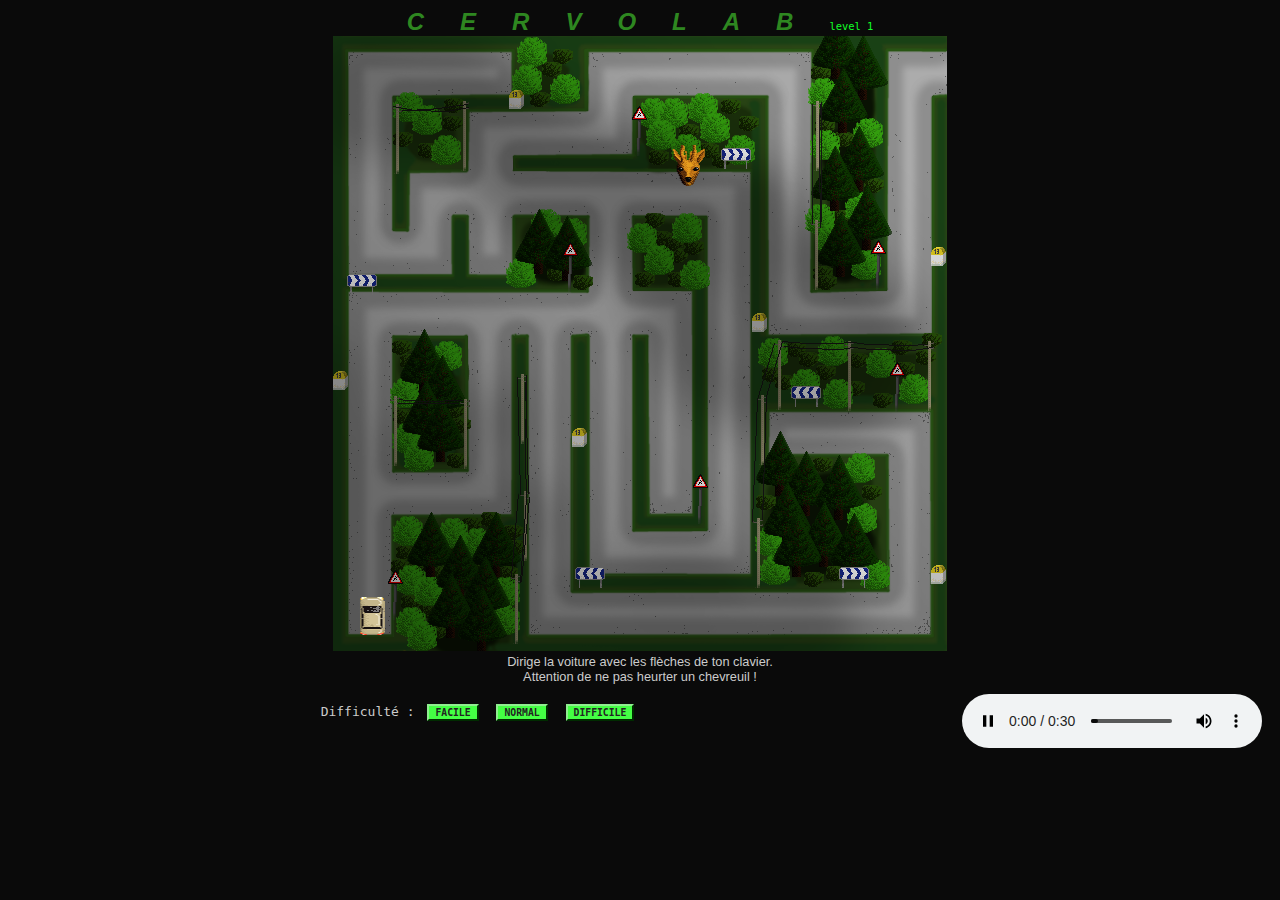
<file: index.html>
<!DOCTYPE html>
<html>
  <head>
    <meta charset="utf-8">
    <meta name="viewport" content="width=device-width, initial-scale=1">
      <title>Cervolab</title>
      <meta name="author" content="Pierre Jarriges">
      <meta name="keywords" content="maze,game,Prism13,fanzine,webgame,minijeu,labyrinthe,car,voiture,chevreuil">
      <meta name="description" content="minijeu labyrinthe voiture">
    <link rel="stylesheet" href="style.css">
      
    <script language="javascript" type="text/javascript" src="p5.min.js"></script>
      
    <script language="javascript" type="text/javascript" src="p5.dom.js"></script>
      
    <script language="javascript" type="text/javascript" src="p5.play.js"></script>
      
   <script src="level1.js" id="levels"></script>
        
  </head>
  <body>
    <div class="container" id="interlevels">
    <span id="title" class="container">
      <i>CERVOLAB</i></span><span id="level">level 1</span>
    <div id="playground" class="container"></div>
    <div id="instructions" class="container">
      Dirige la voiture avec les flèches de ton clavier. <br/>Attention de ne pas heurter un chevreuil !
      </div>
        <div id="diffButtons">
            Difficulté : 
        <button class ="button" id="easy" type="button" name="selector" onclick="easy()">FACILE</button>
          <button class="button" id="medium" type="button" name="selector" onclick="medium()">NORMAL</button>
          <button class="button" id="hard" type="button" name="selector" onclick="hard()">DIFFICILE</button>
            <audio id="soundtrack" loop controls> <source src="song1.mp3" type="audio/mpeg"></audio>
            </div>
    </div>
      
  </body>
</html>
</file>
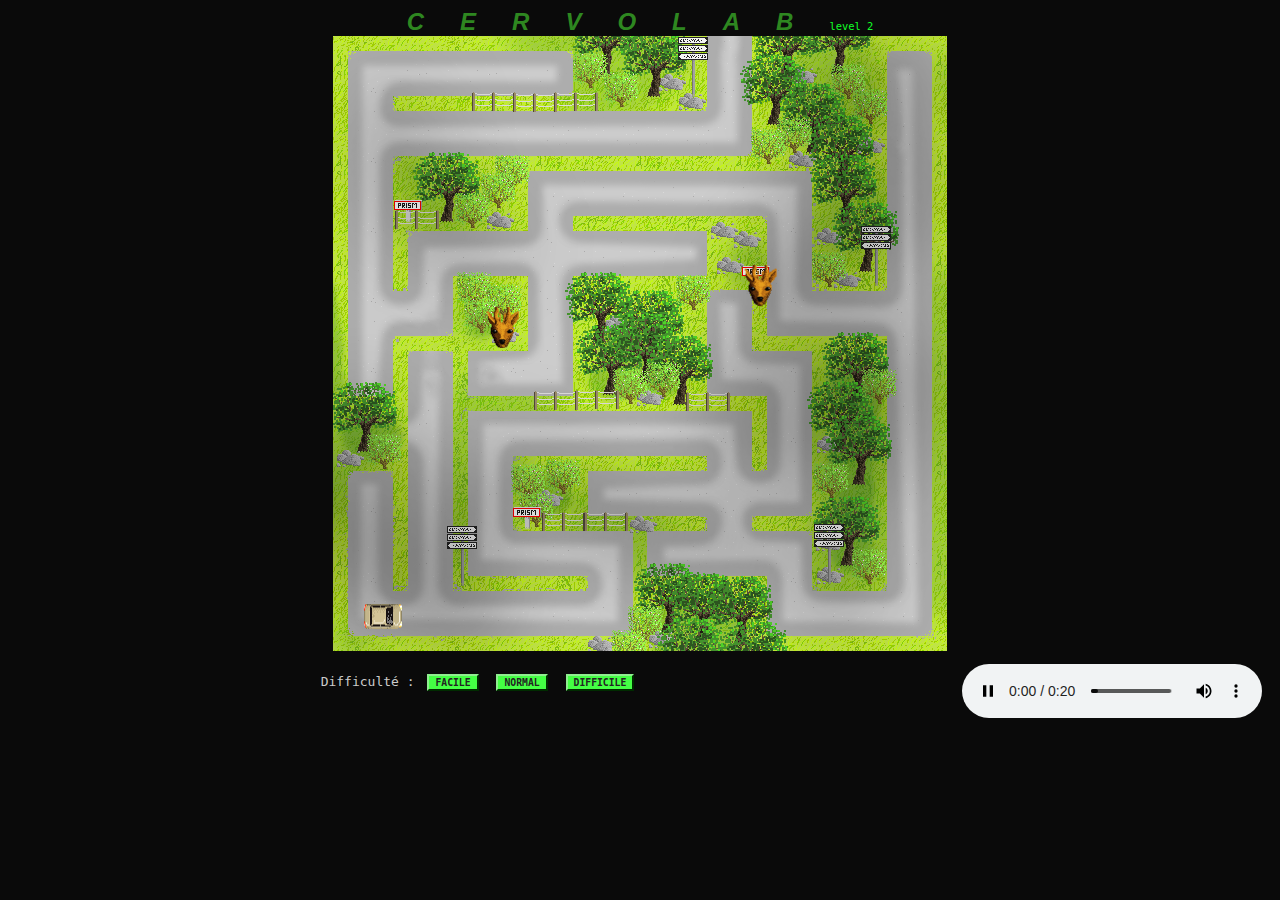
<file: level2/index.html>
<!DOCTYPE html>
<html>
  <head>
    <meta charset="utf-8">
    <meta name="viewport" content="width=device-width, initial-scale=1">
      <title>Cervolab</title>
      <meta name="author" content="Pierre Jarriges">
      <meta name = "keywords" content="maze, game, Prism 13, prism 13, fanzine, webgame, minijeu, labyrinthe, maze, car">
      <meta name="description" content="minijeu labyrinthe voiture">
    <link rel="stylesheet" href="style.css">
      
    <script language="javascript" type="text/javascript" src="p5.min.js"></script>
      
    <script language="javascript" type="text/javascript" src="p5.dom.js"></script>
      
    <script language="javascript" type="text/javascript" src="p5.play.js"></script>
      
   <script src="level2.js" id="levels"></script>

  </head>
  <body>
      <div class="container" id="interlevels">
    <span id="title" class="container">
      <i>CERVOLAB</i></span><span id="level">level 2</span>
    <div id="playground" class="container"></div>
          
    <div id="diffButtons">
        Difficulté : 
        <button class ="button" id="easy" type="button" name="selector" onclick="easy()">FACILE</button>
        <button class="button" id="medium" type="button" name="selector" onclick="medium()">NORMAL</button>
        <button class="button" id="hard" type="button" name="selector" onclick="hard()">DIFFICILE</button>
        <audio id="soundtrack" loop controls> <source src="song2.mp3" type="audio/mpeg"></audio>
    </div>
    </div>
  </body>
</html>
</file>
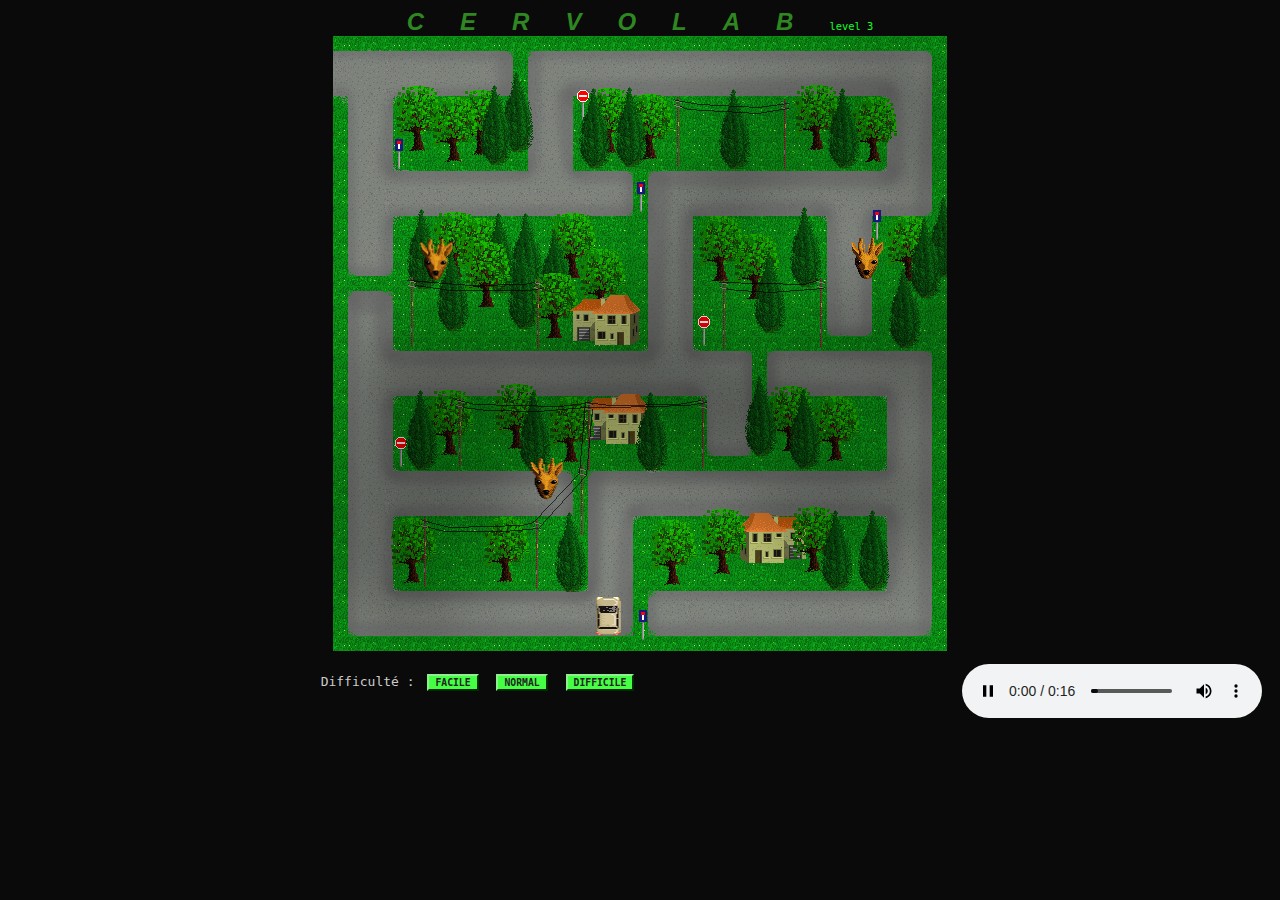
<file: level2/level3/index.html>
<!DOCTYPE html>
<html>
  <head>
    <meta charset="utf-8">
    <meta name="viewport" content="width=device-width, initial-scale=1">
      <title>Cervolab</title>
      <meta name="author" content="Pierre Jarriges">
      <meta name = "keywords" content="maze, game, Prism 13, prism 13, fanzine, webgame, minijeu, labyrinthe, maze, car">
      <meta name="description" content="minijeu labyrinthe voiture">
    <link rel="stylesheet" href="style.css">
      
    <script language="javascript" type="text/javascript" src="p5.min.js"></script>
      
    <script language="javascript" type="text/javascript" src="p5.dom.js"></script>
      
    <script language="javascript" type="text/javascript" src="p5.play.js"></script>
      
   <script src="level3.js" id="levels"></script>
   

  </head>
  <body>
    <div class="container" id="interlevels">
      <span id="title" class="container">
      <i>CERVOLAB</i></span><span id="level">level 3</span>
    <div id="playground" class="container"></div>
        <div id="diffButtons">
            Difficulté : 
        <button class ="button" id="easy" type="button" name="selector" onclick="easy()">FACILE</button>
        <button class="button" id="medium" type="button" name="selector" onclick="medium()">NORMAL</button>
        <button class="button" id="hard" type="button" name="selector" onclick="hard()">DIFFICILE</button>
        <audio id="soundtrack" loop controls> <source src="song3.mp3" type="audio/mpeg"></audio>
        </div>
    </div>
  </body>
</html>
</file>
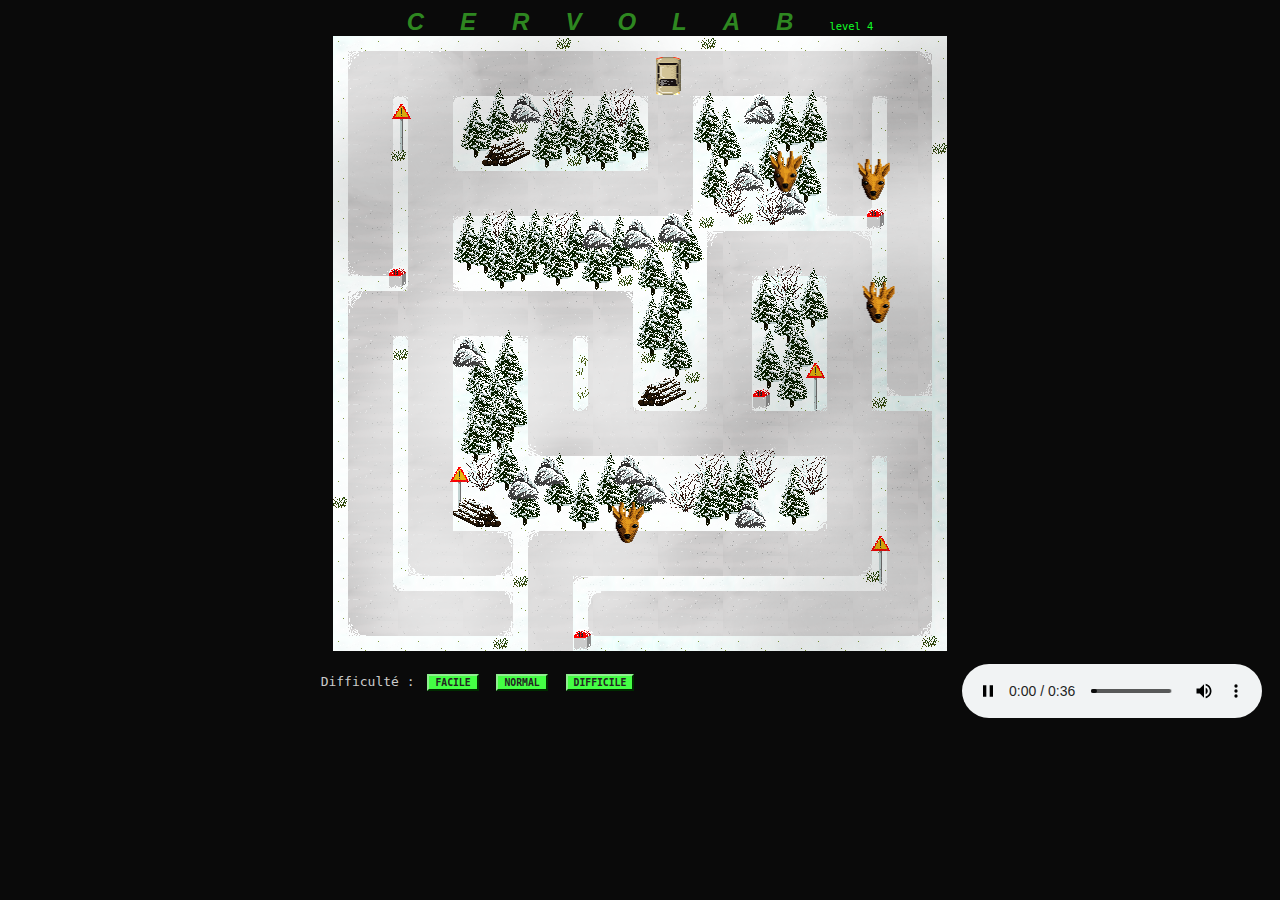
<file: level2/level3/level4/index.html>
<!DOCTYPE html>
<html>
  <head>
    <meta charset="utf-8">
    <meta name="viewport" content="width=device-width, initial-scale=1">
      <title>Cervolab</title>
      <meta name="author" content="Pierre Jarriges">
      <meta name = "keywords" content="maze, game, Prism 13, prism 13, fanzine, webgame, minijeu, labyrinthe, maze, car">
      <meta name="description" content="minijeu labyrinthe voiture">
    <link rel="stylesheet" href="style.css">
      
    <script language="javascript" type="text/javascript" src="p5.min.js"></script>
      
    <script language="javascript" type="text/javascript" src="p5.dom.js"></script>
      
    <script language="javascript" type="text/javascript" src="p5.play.js"></script>
      
   <script src="level4.js" id="levels"></script>
   

  </head>
  <body>
    <div class="container" id="interlevels">
      <span id="title" class="container">
      <i>CERVOLAB</i></span><span id="level">level 4</span>
    <div id="playground" class="container"></div>
    <div id="diffButtons">
        Difficulté : 
        <button class ="button" id="easy" type="button" name="selector" onclick="easy()">FACILE</button>
        <button class="button" id="medium" type="button" name="selector" onclick="medium()">NORMAL</button>
        <button class="button" id="hard" type="button" name="selector" onclick="hard()">DIFFICILE</button>
        <audio id="soundtrack" loop controls> <source src="song4.mp3" type="audio/mpeg"></audio>
    </div>
    </div>
  </body>
</html>
</file>
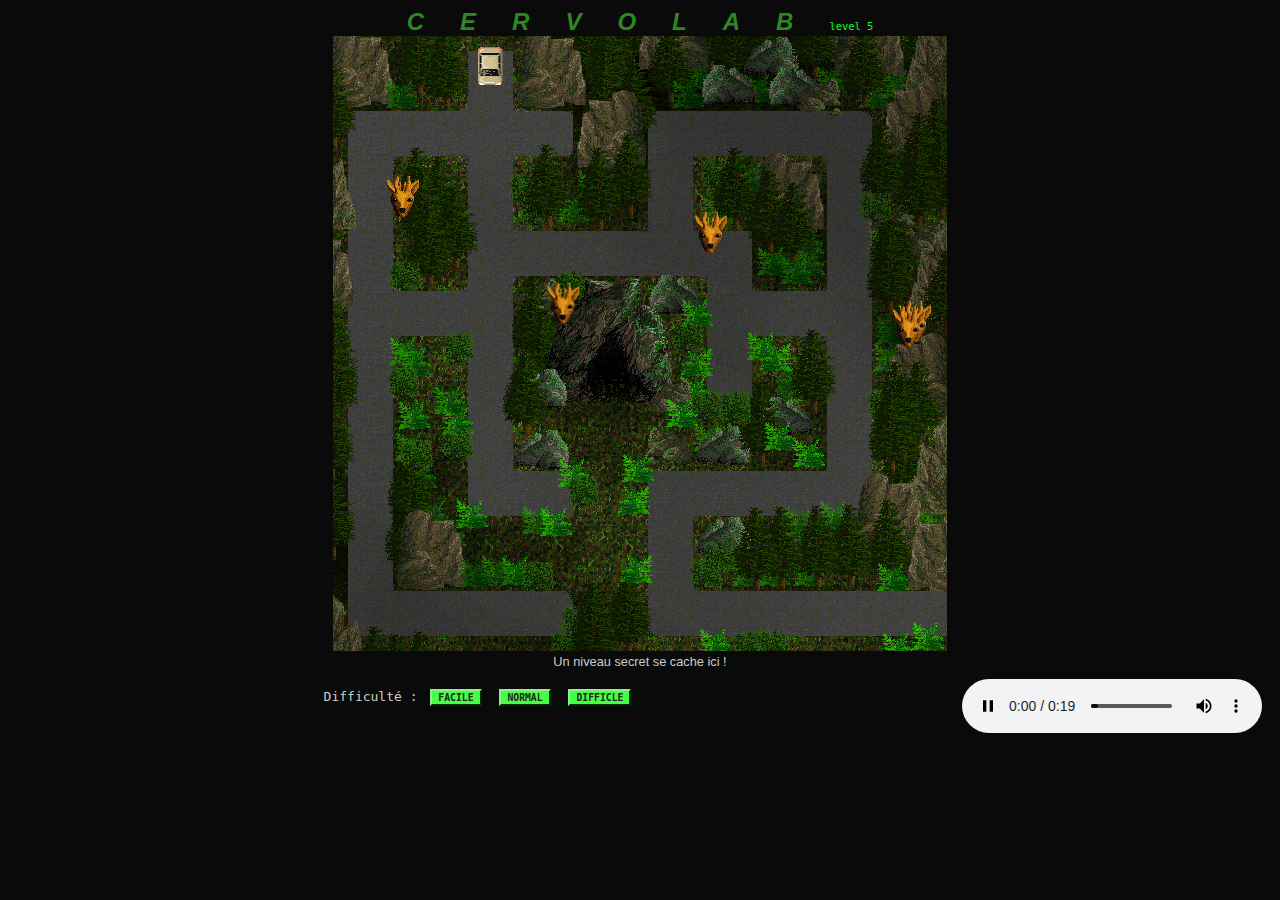
<file: level2/level3/level4/level5/index.html>
<!DOCTYPE html>
<html>
  <head>
    <meta charset="utf-8">
    <meta name="viewport" content="width=device-width, initial-scale=1">
      <title>Cervolab</title>
      <meta name="author" content="Pierre Jarriges">
      <meta name = "keywords" content="maze, game, Prism 13, prism 13, fanzine, webgame, minijeu, labyrinthe, maze, car">
      <meta name="description" content="minijeu labyrinthe voiture">
    <link rel="stylesheet" href="style.css">
      
    <script language="javascript" type="text/javascript" src="p5.min.js"></script>
      
    <script language="javascript" type="text/javascript" src="p5.dom.js"></script>
      
    <script language="javascript" type="text/javascript" src="p5.play.js"></script>

   <script src="level5.js" id="levels"></script>

  </head>
  <body>
    <div class="container" id="interlevels">
    <span id="title" class="container">
      <i>CERVOLAB</i></span><span id="level">level 5</span>
    <div id="playground" class="container"></div>
    <div id="instructions" class="container">
        Un niveau secret se cache ici !
    </div>
    <div id="diffButtons">
        Difficulté : 
        <button class ="button" id="easy" type="button" name="selector" onclick="easy()">FACILE</button>
        <button class="button" id="medium" type="button" name="selector" onclick="medium()">NORMAL</button>
        <button class="button" id="hard" type="button" name="selector" onclick="hard()">DIFFICLE</button>
        <audio id="soundtrack" loop controls> <source src="song5.mp3" type="audio/mpeg"></audio>
    </div>
    </div>  

  </body>
</html>
</file>
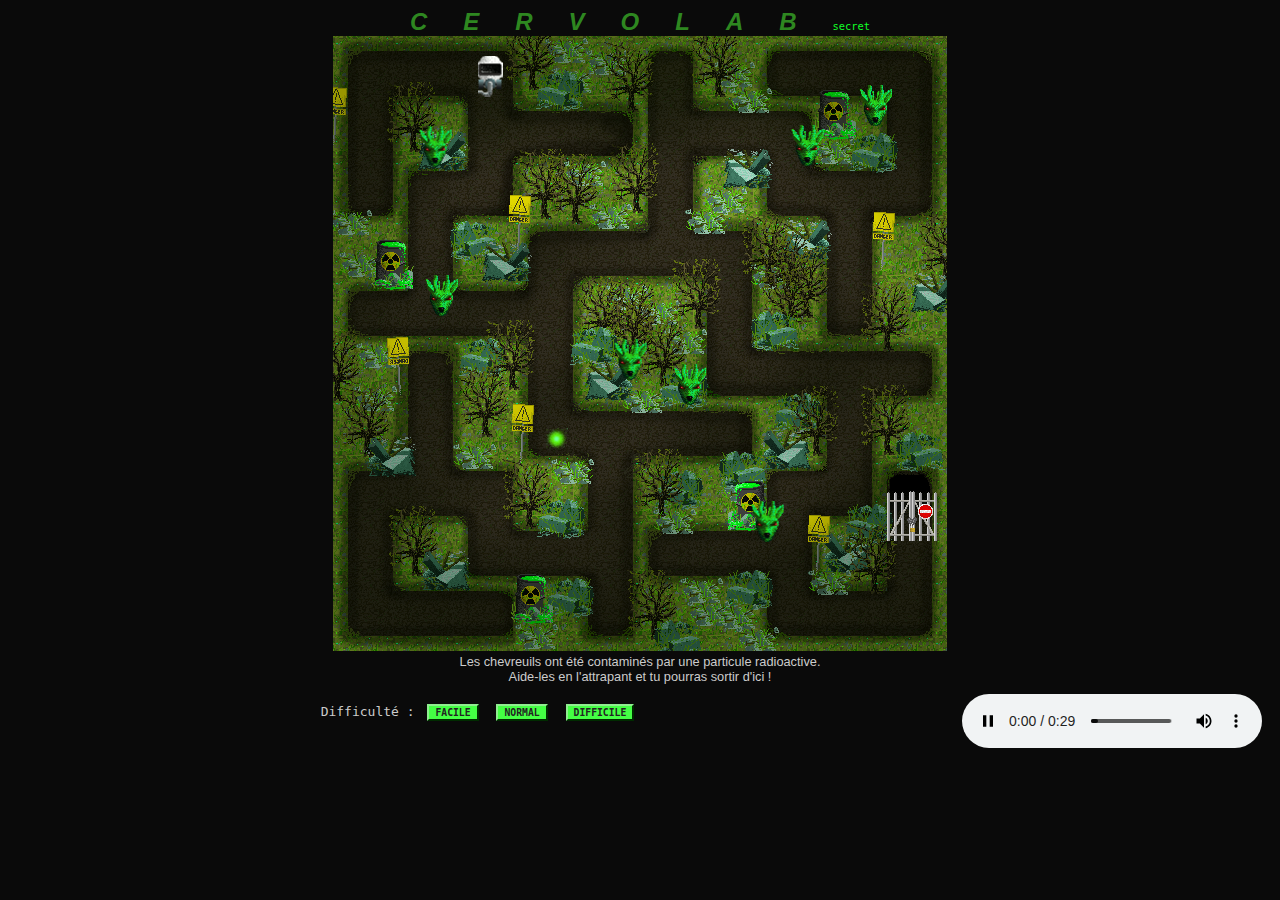
<file: level2/level3/level4/level5/secretlevel/index.html>
<!DOCTYPE html>
<html>
  <head>
    <meta charset="utf-8">
    <meta name="viewport" content="width=device-width, initial-scale=1">
      <title>Cervolab</title>
      <meta name="author" content="Pierre Jarriges">
      <meta name = "keywords" content="maze, game, Prism 13, prism 13, fanzine, webgame, minijeu, labyrinthe, maze, car">
      <meta name="description" content="minijeu labyrinthe voiture">
    <link rel="stylesheet" href="style.css">
      
    <script language="javascript" type="text/javascript" src="p5.min.js"></script>
      
    <script language="javascript" type="text/javascript" src="p5.dom.js"></script>
      
    <script language="javascript" type="text/javascript" src="p5.play.js"></script>

   <script src="secretlevel.js" id="levels"></script>

  </head>
  <body>
    <div class="container" id="interlevels">
    <span id="title" class="container">
      <i>CERVOLAB</i></span><span id="level">secret</span>
    <div id="playground" class="container"></div>
    <div id="instructions" class="container">
        Les chevreuils ont été contaminés par une particule radioactive. <br/>
        Aide-les en l'attrapant et tu pourras sortir d'ici !
    </div>
    <div id="diffButtons">
        Difficulté : 
        <button class ="button" id="easy" type="button" name="selector" onclick="easy()">FACILE</button>
        <button class="button" id="medium" type="button" name="selector" onclick="medium()">NORMAL</button>
        <button class="button" id="hard" type="button" name="selector" onclick="hard()">DIFFICILE</button>
        <audio id="soundtrack" loop controls> <source src="songsecret.mp3" type="audio/mpeg"></audio>
    </div>
    </div>  
  </body>
</html>
</file>
<file: style.css>
body {
    background-color: #0a0a0a;
    justify-content: center;
    align-items: center;
    height: 100%;
}

.container {
    text-align: center;
    color: #ccc;
    font-family: monospace;

}

#instructions {
    color: #ccc;
    font-family: sans-serif;
    font-size: 80%;
}

#title {
    margin: auto;
    color: #39aa27cc;
    font-family: arial;
    font-weight: bold;
    font-size: 1.5em;
    letter-spacing: 1.5em;
}

#level {
    color: #11ff27;
    font-family: monospace;
    font-size: 80%;
}

form {
    font-size: 70%;
    color: #0f0;
}

.button {
    background-color: #4f4;
    color: #222;
    margin: 20px 5px 0px 5px;
    cursor: pointer;
    border-color: lightgreen green green lightgreen;
    font-size: 75%;
    font-family: monospace;
    font-weight: bold;
}

audio {
    margin: 10px;
    float: right;
}
</file>
<file: level2/style.css>
body {
    background-color: #0a0a0a;
    justify-content: center;
    align-items: center;
    height: 100%;
}

.container {
    text-align: center;
    color: #ccc;
    font-family: monospace;

}

#instructions {
    color: #ccc;
    font-family: sans-serif;
    font-size: 80%;
}

#title {
    margin: auto;
    color: #39aa27cc;
    font-family: arial;
    font-weight: bold;
    font-size: 1.5em;
    letter-spacing: 1.5em;
}

#level {
    color: #11ff27;
    font-family: monospace;
    font-size: 80%;
}

form {
    font-size: 70%;
    color: #0f0;
}

.button {
    background-color: #4f4;
    color: #222;
    margin: 20px 5px 0px 5px;
    cursor: pointer;
    border-color: lightgreen green green lightgreen;
    font-size: 75%;
    font-family: monospace;
    font-weight: bold;
}

audio {
    margin: 10px;
    float: right;
}
</file>
<file: level2/level3/style.css>
body {
    background-color: #0a0a0a;
    justify-content: center;
    align-items: center;
    height: 100%;
}

.container {
    text-align: center;
    color: #ccc;
    font-family: monospace;

}

#instructions {
    color: #ccc;
    font-family: sans-serif;
    font-size: 80%;
}

#title {
    margin: auto;
    color: #39aa27cc;
    font-family: arial;
    font-weight: bold;
    font-size: 1.5em;
    letter-spacing: 1.5em;
}

#level {
    color: #11ff27;
    font-family: monospace;
    font-size: 80%;
}

form {
    font-size: 70%;
    color: #0f0;
}

.button {
    background-color: #4f4;
    color: #222;
    margin: 20px 5px 0px 5px;
    cursor: pointer;
    border-color: lightgreen green green lightgreen;
    font-size: 75%;
    font-family: monospace;
    font-weight: bold;
}

audio {
    margin: 10px;
    float: right;
}
</file>
<file: level2/level3/level4/style.css>
body {
    background-color: #0a0a0a;
    justify-content: center;
    align-items: center;
    height: 100%;
}

.container {
    text-align: center;
    color: #ccc;
    font-family: monospace;

}

#instructions {
    color: #ccc;
    font-family: sans-serif;
    font-size: 80%;
}

#title {
    margin: auto;
    color: #39aa27cc;
    font-family: arial;
    font-weight: bold;
    font-size: 1.5em;
    letter-spacing: 1.5em;
}

#level {
    color: #11ff27;
    font-family: monospace;
    font-size: 80%;
}

form {
    font-size: 70%;
    color: #0f0;
}

.button {
    background-color: #4f4;
    color: #222;
    margin: 20px 5px 0px 5px;
    cursor: pointer;
    border-color: lightgreen green green lightgreen;
    font-size: 75%;
    font-family: monospace;
    font-weight: bold;
}

audio {
    margin: 10px;
    float: right;
}
</file>
<file: level2/level3/level4/level5/style.css>
body {
    background-color: #0a0a0a;
    justify-content: center;
    align-items: center;
    height: 100%;
}

.container {
    text-align: center;
    color: #ccc;
    font-family: monospace;

}

#instructions {
    color: #ccc;
    font-family: sans-serif;
    font-size: 80%;
}

#title {
    margin: auto;
    color: #39aa27cc;
    font-family: arial;
    font-weight: bold;
    font-size: 1.5em;
    letter-spacing: 1.5em;
}

#level {
    color: #11ff27;
    font-family: monospace;
    font-size: 80%;
}

form {
    font-size: 70%;
    color: #0f0;
}

.button {
    background-color: #4f4;
    color: #222;
    margin: 20px 5px 0px 5px;
    cursor: pointer;
    border-color: lightgreen green green lightgreen;
    font-size: 75%;
    font-family: monospace;
    font-weight: bold;
}

audio {
    margin: 10px;
    float: right;
}
</file>
<file: level2/level3/level4/level5/secretlevel/style.css>
body {
    background-color: #0a0a0a;
    justify-content: center;
    align-items: center;
    height: 100%;
}

.container {
    text-align: center;
    color: #ccc;
    font-family: monospace;

}

#instructions {
    color: #ccc;
    font-family: sans-serif;
    font-size: 80%;
}

#title {
    margin: auto;
    color: #39aa27cc;
    font-family: arial;
    font-weight: bold;
    font-size: 1.5em;
    letter-spacing: 1.5em;
}

#level {
    color: #11ff27;
    font-family: monospace;
    font-size: 80%;
}

form {
    font-size: 70%;
    color: #0f0;
}

.button {
    background-color: #4f4;
    color: #222;
    margin: 20px 5px 0px 5px;
    cursor: pointer;
    border-color: lightgreen green green lightgreen;
    font-size: 75%;
    font-family: monospace;
    font-weight: bold;
}

audio {
    margin: 10px;
    float: right;
}
</file>
